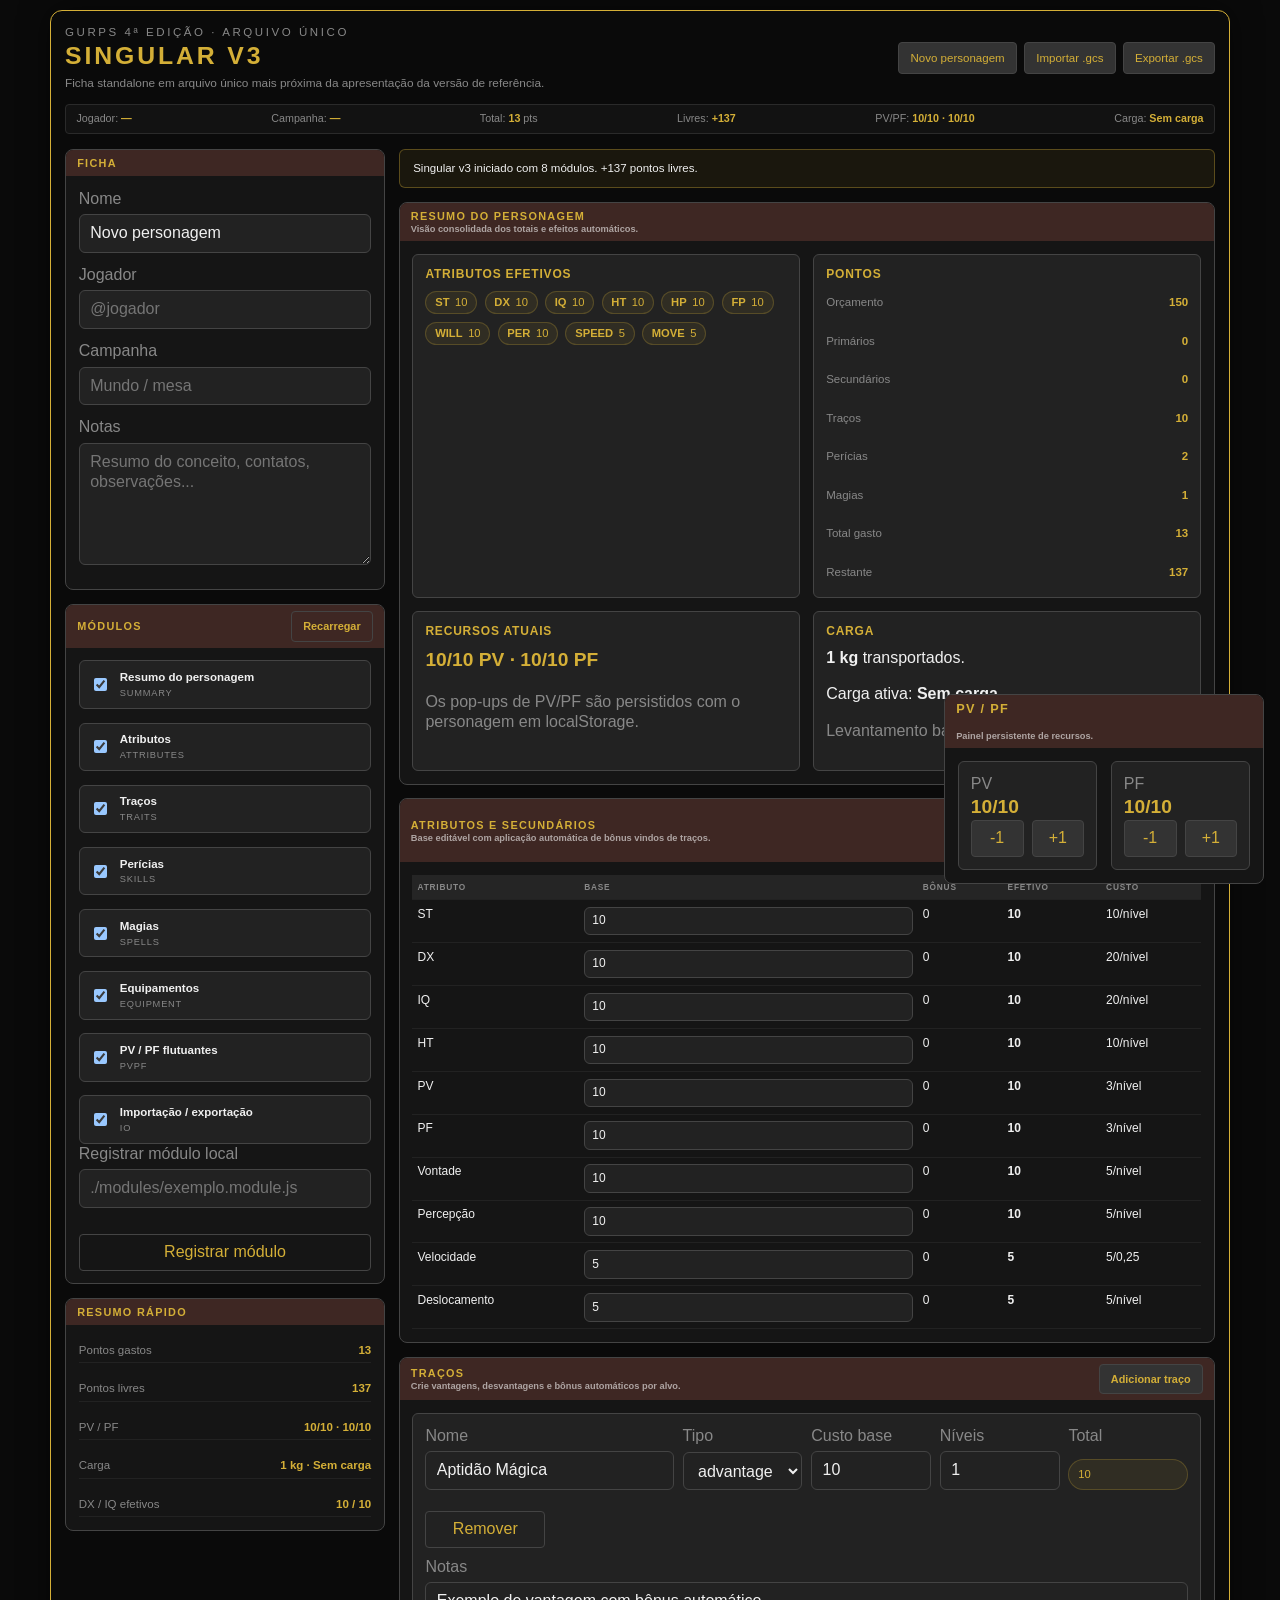
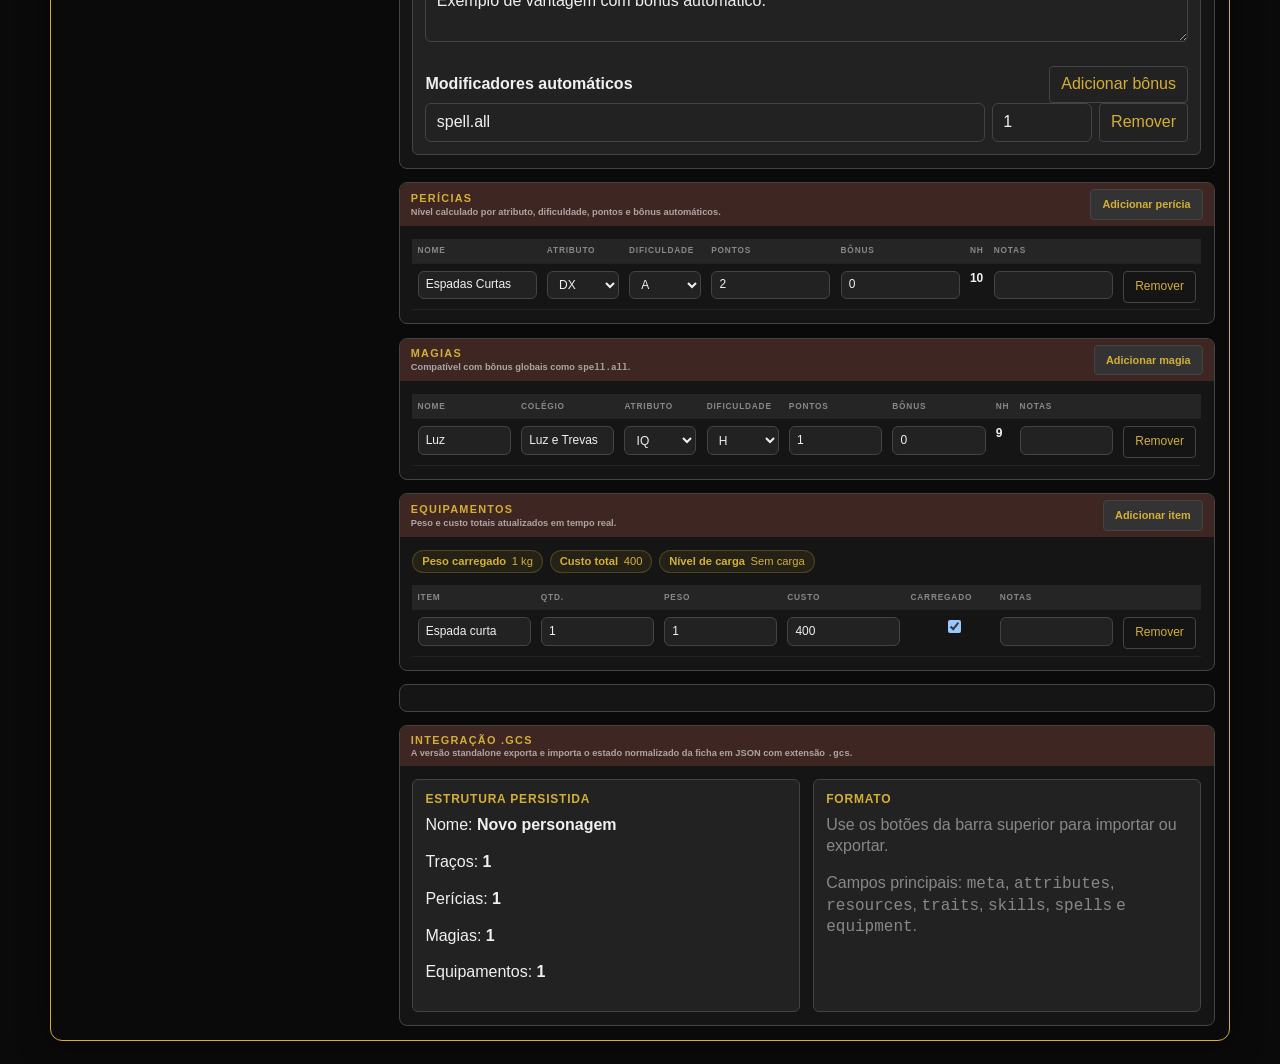
<file: index.html>
<!DOCTYPE html>
<html lang="pt-BR" data-theme="dark">
<head>
  <meta charset="UTF-8">
  <meta name="viewport" content="width=device-width, initial-scale=1.0">
  <title>Singular v3</title>
  <style>
:root,
[data-theme="dark"] {
  color-scheme: dark;
  --gold: #d4af37;
  --bg: #0a0a0a;
  --card: #151515;
  --accent: #3e2723;
  --text: #f0f0f0;
  --grey: #888;
  --border: #444;
  --neg: #ff4444;
  --toolbar-bg: #111;
  --toolbar-border: #2a2a2a;
  --input-bg: #222;
  --btn-bg: #333;
  --btn-border: #444;
  --th-bg: #252525;
  --td-border: #222;
  --surface-soft: #242424;
  --shadow: 0 0 30px rgba(0, 0, 0, 0.5);
}

* { box-sizing: border-box; }

body {
  margin: 0;
  min-height: 100vh;
  padding: 0 10px 24px;
  font-family: Arial, Helvetica, sans-serif;
  background: var(--bg);
  color: var(--text);
  line-height: 1.3;
  -webkit-tap-highlight-color: transparent;
}

button,
input,
textarea,
select {
  font: inherit;
}

button {
  border: 1px solid var(--btn-border);
  background: var(--btn-bg);
  color: var(--gold);
  border-radius: 4px;
  padding: 0.45rem 0.7rem;
  cursor: pointer;
  transition: 0.15s ease;
}

button:hover {
  border-color: var(--gold);
  background: rgba(212, 175, 55, 0.08);
}

button.ghost {
  background: transparent;
}

input,
textarea,
select {
  width: 100%;
  background: var(--input-bg);
  color: var(--text);
  border: 1px solid var(--border);
  border-radius: 6px;
  padding: 0.5rem 0.65rem;
}

textarea {
  resize: vertical;
}

.sheet.app-shell {
  width: min(1180px, 100%);
  margin: 10px auto 0;
  padding: 14px;
  background: var(--bg);
  border: 1px solid var(--gold);
  border-radius: 12px;
  box-shadow: var(--shadow);
}

.topbar,
.layout,
.sidebar,
.content,
.module-host,
.resource-grid,
.entry-list,
.module-list,
.custom-module-box,
.quick-summary dl {
  display: grid;
  gap: 0.85rem;
}

.topbar {
  grid-template-columns: minmax(0, 1fr) auto;
  align-items: center;
  gap: 0.9rem;
  margin-bottom: 0.75rem;
}

.topbar-copy {
  min-width: 0;
}

.eyebrow {
  margin: 0;
  color: var(--grey);
  font-size: 0.72rem;
  text-transform: uppercase;
  letter-spacing: 0.16rem;
}

h1,
h2,
h3,
p {
  margin-top: 0;
}

h1 {
  margin-bottom: 0.25rem;
  color: var(--gold);
  font-size: 1.55rem;
  text-transform: uppercase;
  letter-spacing: 0.18rem;
  text-align: left;
}

.subtitle {
  margin: 0;
  color: var(--grey);
  font-size: 0.74rem;
}

.toolbar {
  display: flex;
  flex-wrap: wrap;
  gap: 0.45rem;
  justify-content: flex-end;
}

.toolbar button {
  min-height: 32px;
  font-size: 0.72rem;
}

.social-line {
  display: flex;
  flex-wrap: wrap;
  justify-content: space-between;
  gap: 0.5rem 0.9rem;
  margin-bottom: 0.95rem;
  padding: 0.45rem 0.65rem;
  background: rgba(255, 255, 255, 0.03);
  border: 1px solid var(--toolbar-border);
  border-radius: 4px;
  color: var(--grey);
  font-size: 0.67rem;
}

.social-line b {
  color: var(--gold);
  font-weight: 700;
}

.layout {
  grid-template-columns: minmax(280px, 320px) minmax(0, 1fr);
  align-items: start;
}

.panel,
.module-card,
.floating-card {
  background: var(--card);
  border: 1px solid var(--border);
  border-radius: 8px;
  overflow: hidden;
}

.panel,
.module-card__body,
.floating-card {
  padding: 0.8rem;
}

.panel > h2:first-child,
.panel-heading,
.module-header {
  display: flex;
  gap: 0.5rem;
  align-items: center;
  justify-content: space-between;
  margin: -0.8rem -0.8rem 0.8rem;
  padding: 0.38rem 0.7rem;
  background: var(--accent);
  color: var(--gold);
  font-weight: 700;
  text-transform: uppercase;
  font-size: 0.68rem;
  letter-spacing: 0.08rem;
}

.panel > h2:first-child {
  display: block;
}

.panel-heading h2,
.module-header h2 {
  margin: 0;
  color: inherit;
  font-size: inherit;
}

.module-header .subtitle,
.panel-heading .subtitle {
  color: rgba(255, 255, 255, 0.58);
  font-size: 0.58rem;
  letter-spacing: 0;
  text-transform: none;
}

.module-header .field {
  margin: 0;
}

.field {
  display: grid;
  gap: 0.28rem;
  margin-bottom: 0.75rem;
}

.field span,
.module-item small,
.hint,
dt {
  color: var(--grey);
}

.module-item {
  display: flex;
  gap: 0.6rem;
  align-items: center;
  background: var(--input-bg);
  border: 1px solid var(--border);
  border-radius: 6px;
  padding: 0.55rem 0.65rem;
}

.module-item strong {
  display: block;
  color: var(--text);
  font-size: 0.72rem;
}

.module-item small {
  display: block;
  font-size: 0.58rem;
  margin-top: 0.12rem;
  text-transform: uppercase;
  letter-spacing: 0.05rem;
}

.module-item input {
  width: auto;
}

.quick-summary dl,
.quick-summary div {
  margin: 0;
}

.quick-summary div {
  display: flex;
  justify-content: space-between;
  gap: 0.75rem;
  padding: 0.28rem 0;
  border-bottom: 1px solid var(--td-border);
  font-size: 0.72rem;
}

.quick-summary dd {
  margin: 0;
  color: var(--gold);
  font-weight: 700;
}

.status-banner {
  padding: 0.7rem 0.85rem;
  border-radius: 6px;
  border: 1px solid rgba(212, 175, 55, 0.35);
  background: rgba(212, 175, 55, 0.08);
  color: var(--text);
  font-size: 0.72rem;
}

.status-banner[data-type="error"] {
  background: rgba(255, 68, 68, 0.1);
  border-color: rgba(255, 68, 68, 0.35);
}

.module-grid {
  display: grid;
  gap: 0.8rem;
}

.module-grid.cols-2 {
  grid-template-columns: repeat(2, minmax(0, 1fr));
}

.table-grid {
  width: 100%;
  border-collapse: collapse;
  font-size: 0.75rem;
}

.table-grid th,
.table-grid td {
  text-align: left;
  padding: 0.42rem 0.32rem;
  border-bottom: 1px solid var(--td-border);
  vertical-align: top;
}

.table-grid th {
  background: var(--th-bg);
  color: var(--grey);
  font-size: 0.52rem;
  text-transform: uppercase;
  letter-spacing: 0.05rem;
  white-space: nowrap;
}

.table-grid input,
.table-grid select {
  min-width: 72px;
  padding: 0.34rem 0.45rem;
}

.entry-card {
  background: var(--input-bg);
  border: 1px solid var(--border);
  border-radius: 6px;
  padding: 0.75rem;
}

.entry-card h3 {
  color: var(--gold);
  font-size: 0.75rem;
  margin-bottom: 0.5rem;
  text-transform: uppercase;
  letter-spacing: 0.05rem;
}

.entry-card__grid {
  display: grid;
  gap: 0.55rem;
  grid-template-columns: repeat(6, minmax(0, 1fr));
}

.entry-card__grid .wide {
  grid-column: span 2;
}

.entry-card__grid .full {
  grid-column: 1 / -1;
}

.modifier-list {
  display: grid;
  gap: 0.45rem;
}

.modifier-row {
  display: grid;
  gap: 0.45rem;
  grid-template-columns: 1.5fr 100px auto;
}

.stat-pill {
  display: inline-flex;
  align-items: center;
  gap: 0.35rem;
  padding: 0.22rem 0.55rem;
  border-radius: 999px;
  background: rgba(212, 175, 55, 0.08);
  border: 1px solid rgba(212, 175, 55, 0.24);
  color: var(--gold);
  font-size: 0.7rem;
}

.pill-row {
  display: flex;
  flex-wrap: wrap;
  gap: 0.45rem;
}

.inline-toolbar,
.resource-controls {
  display: flex;
  gap: 0.5rem;
  justify-content: space-between;
  align-items: center;
}

#floating-root {
  position: fixed;
  right: 1rem;
  bottom: 1rem;
  display: grid;
  gap: 0.75rem;
  z-index: 30;
}

.floating-card {
  width: min(320px, calc(100vw - 2rem));
}

.resource-grid {
  grid-template-columns: repeat(2, minmax(0, 1fr));
}

.resource-value {
  font-size: 1.2rem;
  font-weight: 700;
  color: var(--gold);
}

.resource-controls button {
  flex: 1;
}

.mono {
  font-family: ui-monospace, SFMono-Regular, monospace;
}

.danger {
  color: var(--neg);
}

@media (max-width: 980px) {
  .layout,
  .topbar,
  .module-grid.cols-2,
  .entry-card__grid,
  .resource-grid {
    grid-template-columns: 1fr;
  }

  .toolbar {
    justify-content: stretch;
  }

  .toolbar button {
    flex: 1 1 auto;
  }

  .entry-card__grid .wide,
  .entry-card__grid .full {
    grid-column: auto;
  }

  .social-line {
    flex-direction: column;
    align-items: flex-start;
  }
}

  </style>
</head>
<body>
  <div class="sheet app-shell">
    <header class="topbar">
      <div class="topbar-copy">
        <p class="eyebrow">GURPS 4ª edição · arquivo único</p>
        <h1>Singular v3</h1>
        <p class="subtitle">Ficha standalone em arquivo único mais próxima da apresentação da versão de referência.</p>
      </div>
      <div class="toolbar">
        <button id="new-character-btn" type="button">Novo personagem</button>
        <button id="import-gcs-btn" type="button">Importar .gcs</button>
        <button id="export-gcs-btn" type="button">Exportar .gcs</button>
        <input id="gcs-file-input" type="file" accept=".gcs,.json" hidden>
      </div>
    </header>

    <div id="social-summary" class="social-line"></div>

    <div class="layout">
      <aside class="sidebar">
        <section class="panel">
          <h2>Ficha</h2>
          <label class="field">
            <span>Nome</span>
            <input id="meta-name" type="text" placeholder="Nome do personagem">
          </label>
          <label class="field">
            <span>Jogador</span>
            <input id="meta-player" type="text" placeholder="@jogador">
          </label>
          <label class="field">
            <span>Campanha</span>
            <input id="meta-campaign" type="text" placeholder="Mundo / mesa">
          </label>
          <label class="field">
            <span>Notas</span>
            <textarea id="meta-notes" rows="5" placeholder="Resumo do conceito, contatos, observações..."></textarea>
          </label>
        </section>

        <section class="panel">
          <div class="panel-heading">
            <h2>Módulos</h2>
            <button id="reload-modules-btn" type="button" class="ghost">Recarregar</button>
          </div>
          <div id="module-list" class="module-list"></div>
          <div class="custom-module-box">
            <label class="field">
              <span>Registrar módulo local</span>
              <input id="custom-module-path" type="text" placeholder="./modules/exemplo.module.js">
            </label>
            <button id="register-module-btn" type="button" class="ghost">Registrar módulo</button>
          </div>
        </section>

        <section class="panel">
          <h2>Resumo rápido</h2>
          <div id="quick-summary" class="quick-summary"></div>
        </section>
      </aside>

      <main class="content">
        <div id="status-banner" class="status-banner" hidden></div>
        <div id="module-host" class="module-host"></div>
      </main>
    </div>
  </div>

  <div id="floating-root"></div>

  <template id="module-card-template">
    <section class="module-card">
      <div class="module-card__body"></div>
    </section>
  </template>

  <script>
(() => {
  // core/rules.js
  var ATTRIBUTE_COSTS = { st: 10, dx: 20, iq: 20, ht: 10 };
  var DIFFICULTY_OFFSETS = { E: 0, A: -1, H: -2, VH: -3 };
  var round2 = (value) => Math.round(value * 100) / 100;
  var num = (value, fallback = 0) => {
    const parsed = Number(value);
    return Number.isFinite(parsed) ? parsed : fallback;
  };
  function collectBonuses(character) {
    const bonuses = {};
    for (const trait of character.traits ?? []) {
      for (const modifier of trait.modifiers ?? []) {
        const key = (modifier.target || "").trim();
        if (!key) continue;
        bonuses[key] = (bonuses[key] ?? 0) + num(modifier.amount, 0);
      }
    }
    return bonuses;
  }
  function getBonus(bonuses, key) {
    return num(bonuses[key], 0);
  }
  function calculateDerived(character) {
    const attributes = character.attributes ?? {};
    const bonuses = collectBonuses(character);
    const effective = {
      st: num(attributes.st, 10) + getBonus(bonuses, "attribute.st"),
      dx: num(attributes.dx, 10) + getBonus(bonuses, "attribute.dx"),
      iq: num(attributes.iq, 10) + getBonus(bonuses, "attribute.iq"),
      ht: num(attributes.ht, 10) + getBonus(bonuses, "attribute.ht")
    };
    effective.hp = num(attributes.hp, effective.st) + getBonus(bonuses, "attribute.hp");
    effective.fp = num(attributes.fp, effective.ht) + getBonus(bonuses, "attribute.fp");
    effective.will = num(attributes.will, effective.iq) + getBonus(bonuses, "attribute.will");
    effective.per = num(attributes.per, effective.iq) + getBonus(bonuses, "attribute.per");
    effective.speed = round2(num(attributes.speed, (effective.dx + effective.ht) / 4) + getBonus(bonuses, "attribute.speed"));
    effective.move = num(attributes.move, Math.floor(effective.speed)) + getBonus(bonuses, "attribute.move");
    const points = calculatePointBreakdown(character, effective);
    const encumbrance = calculateEncumbrance(character, effective.st);
    return { bonuses, effective, points, encumbrance };
  }
  function calculatePointBreakdown(character, effective) {
    const base = character.attributes ?? {};
    const primary = Object.entries(ATTRIBUTE_COSTS).reduce(
      (total, [key, cost]) => total + (num(base[key], 10) - 10) * cost,
      0
    );
    const secondary = (num(base.hp, num(base.st, 10)) - num(base.st, 10)) * 3 + (num(base.fp, num(base.ht, 10)) - num(base.ht, 10)) * 3 + (num(base.will, num(base.iq, 10)) - num(base.iq, 10)) * 5 + (num(base.per, num(base.iq, 10)) - num(base.iq, 10)) * 5 + round2((num(base.speed, (num(base.dx, 10) + num(base.ht, 10)) / 4) - (num(base.dx, 10) + num(base.ht, 10)) / 4) * 20) + (num(base.move, Math.floor(num(base.speed, 5))) - Math.floor(num(base.speed, 5))) * 5;
    const traitTotal = (character.traits ?? []).reduce((total, trait) => total + signedTraitCost(trait), 0);
    const skillTotal = (character.skills ?? []).reduce((total, skill) => total + num(skill.points, 0), 0);
    const spellTotal = (character.spells ?? []).reduce((total, spell) => total + num(spell.points, 0), 0);
    const spent = primary + secondary + traitTotal + skillTotal + spellTotal;
    const budget = num(character.points?.budget, 0);
    const unspent = budget - spent;
    return {
      primary,
      secondary,
      traitTotal,
      skillTotal,
      spellTotal,
      spent,
      budget,
      unspent,
      hpMax: effective.hp,
      fpMax: effective.fp
    };
  }
  function signedTraitCost(trait) {
    const level = Math.max(1, num(trait.level, 1));
    const base = Math.abs(num(trait.cost, 0)) * level;
    if (trait.type === "disadvantage" || trait.type === "quirk") return -base;
    return base;
  }
  function calculateRelativeLevel(points, difficulty) {
    const p = num(points, 0);
    const diff = String(difficulty || "A").toUpperCase();
    if (p <= 0) return null;
    if (diff === "E") {
      if (p === 1) return 0;
      if (p === 2) return 1;
      if (p === 3) return 1;
      if (p === 4) return 2;
      return 2 + Math.floor((p - 4) / 4);
    }
    if (diff === "A") {
      if (p === 1) return -1;
      if (p === 2) return 0;
      if (p === 3) return 0;
      if (p === 4) return 1;
      return 1 + Math.floor((p - 4) / 4);
    }
    if (diff === "H") {
      if (p === 1) return -2;
      if (p === 2 || p === 3) return -1;
      if (p === 4) return 0;
      if (p <= 7) return 0;
      if (p === 8) return 1;
      return 1 + Math.floor((p - 8) / 4);
    }
    if (p === 1) return -3;
    if (p === 2 || p === 3) return -2;
    if (p === 4) return -1;
    if (p <= 7) return -1;
    if (p === 8 || p <= 11) return 0;
    if (p === 12) return 1;
    return 1 + Math.floor((p - 12) / 4);
  }
  function calculateSkillLevel(entry, effectiveAttributes, bonuses) {
    const key = String(entry.attribute || "IQ").toLowerCase();
    const baseAttribute = num(effectiveAttributes[key], 10);
    const relative = calculateRelativeLevel(entry.points, entry.difficulty);
    const scoped = getBonus(bonuses, `skill.${entry.name}`);
    const shared = getBonus(bonuses, "skill.all");
    if (relative === null) return "\u2014";
    return baseAttribute + relative + num(entry.bonus, 0) + shared + scoped;
  }
  function calculateSpellLevel(entry, effectiveAttributes, bonuses) {
    const key = String(entry.attribute || "IQ").toLowerCase();
    const baseAttribute = num(effectiveAttributes[key], 10);
    const relative = calculateRelativeLevel(entry.points, entry.difficulty || "H");
    const scoped = getBonus(bonuses, `spell.${entry.name}`);
    const shared = getBonus(bonuses, "spell.all");
    if (relative === null) return "\u2014";
    return baseAttribute + relative + num(entry.bonus, 0) + shared + scoped;
  }
  function calculateEncumbrance(character, st) {
    const carriedWeight = (character.equipment ?? []).filter((item) => item.carried !== false).reduce((total, item) => total + num(item.qty, 1) * num(item.weight, 0), 0);
    const basicLiftKg = round2(st * st / 10);
    const levels = [
      { name: "Sem carga", max: basicLiftKg * 1, moveMod: 0, dodgeMod: 0 },
      { name: "Leve", max: basicLiftKg * 2, moveMod: -1, dodgeMod: -1 },
      { name: "M\xE9dia", max: basicLiftKg * 3, moveMod: -2, dodgeMod: -2 },
      { name: "Pesada", max: basicLiftKg * 6, moveMod: -3, dodgeMod: -3 },
      { name: "Muito pesada", max: basicLiftKg * 10, moveMod: -4, dodgeMod: -4 }
    ];
    const active = levels.find((level) => carriedWeight <= level.max) ?? levels.at(-1);
    return {
      carriedWeight: round2(carriedWeight),
      basicLiftKg,
      active,
      levels
    };
  }
  function difficultyOptions() {
    return Object.keys(DIFFICULTY_OFFSETS);
  }

  // core/module-loader.js
  function createModuleLoader({ host, floatingRoot, registry, contextFactory }) {
    const loaded = /* @__PURE__ */ new Map();
    const knownRegistry = [...registry];
    const getDescriptor = (id) => knownRegistry.find((entry) => entry.id === id);
    async function importDescriptor(descriptor) {
      const imported = descriptor.module ? descriptor.module : await import(new URL(descriptor.path, window.location.href).href);
      const moduleApi = imported.default ?? imported;
      return {
        ...descriptor,
        ...moduleApi,
        id: moduleApi.id ?? descriptor.id,
        title: moduleApi.title ?? descriptor.title
      };
    }
    async function mount(id) {
      if (loaded.has(id)) return loaded.get(id);
      const descriptor = getDescriptor(id);
      if (!descriptor) throw new Error(`M\xF3dulo desconhecido: ${id}`);
      const moduleApi = await importDescriptor(descriptor);
      const template = document.getElementById("module-card-template");
      const element = template.content.firstElementChild.cloneNode(true);
      element.dataset.moduleId = id;
      host.appendChild(element);
      const ctx = contextFactory({
        descriptor: moduleApi,
        host: element.querySelector(".module-card__body"),
        floatingRoot
      });
      const cleanup = await moduleApi.mount(ctx);
      const loadedRecord = { descriptor: moduleApi, element, cleanup };
      loaded.set(id, loadedRecord);
      return loadedRecord;
    }
    async function unmount(id) {
      const record = loaded.get(id);
      if (!record) return;
      record.cleanup?.();
      record.element.remove();
      loaded.delete(id);
    }
    async function reload(id) {
      if (!loaded.has(id)) return mount(id);
      await unmount(id);
      return mount(id);
    }
    function register(descriptor) {
      const exists = knownRegistry.some((entry) => entry.id === descriptor.id || entry.path === descriptor.path);
      if (!exists) knownRegistry.push(descriptor);
    }
    function list() {
      return [...knownRegistry];
    }
    function activeIds() {
      return [...loaded.keys()];
    }
    return {
      mount,
      unmount,
      reload,
      register,
      list,
      activeIds
    };
  }

  // core/html.js
  var ENTITY_MAP = {
    "&": "&amp;",
    "<": "&lt;",
    ">": "&gt;",
    '"': "&quot;",
    "'": "&#39;"
  };
  function escapeHtml(value = "") {
    return String(value).replace(/[&<>"']/g, (match) => ENTITY_MAP[match]);
  }

  // core/state.js
  var STORAGE_KEY = "singular-v3.character";
  var MODULE_PREFS_KEY = "singular-v3.active-modules";
  var CUSTOM_MODULES_KEY = "singular-v3.custom-modules";
  function uid(prefix = "id") {
    const value = globalThis.crypto?.randomUUID?.() ?? `${Date.now()}-${Math.random().toString(36).slice(2, 10)}`;
    return `${prefix}-${value}`;
  }
  function deepClone(value) {
    return globalThis.structuredClone ? structuredClone(value) : JSON.parse(JSON.stringify(value));
  }
  function createDefaultCharacter() {
    return {
      version: 3,
      meta: {
        name: "Novo personagem",
        player: "",
        campaign: "",
        notes: "",
        techLevel: "3"
      },
      points: {
        budget: 150,
        unspent: 0
      },
      attributes: {
        st: 10,
        dx: 10,
        iq: 10,
        ht: 10,
        hp: 10,
        fp: 10,
        will: 10,
        per: 10,
        speed: 5,
        move: 5
      },
      resources: {
        hpCurrent: 10,
        fpCurrent: 10
      },
      traits: [
        {
          id: uid("trait"),
          name: "Aptid\xE3o M\xE1gica",
          type: "advantage",
          cost: 10,
          level: 1,
          notes: "Exemplo de vantagem com b\xF4nus autom\xE1tico.",
          modifiers: [
            { id: uid("mod"), target: "spell.all", amount: 1 }
          ]
        }
      ],
      skills: [
        {
          id: uid("skill"),
          name: "Espadas Curtas",
          attribute: "DX",
          difficulty: "A",
          points: 2,
          bonus: 0,
          notes: ""
        }
      ],
      spells: [
        {
          id: uid("spell"),
          name: "Luz",
          college: "Luz e Trevas",
          attribute: "IQ",
          difficulty: "H",
          points: 1,
          bonus: 0,
          notes: ""
        }
      ],
      equipment: [
        {
          id: uid("item"),
          name: "Espada curta",
          qty: 1,
          weight: 1,
          cost: 400,
          carried: true,
          notes: ""
        }
      ]
    };
  }
  function loadStoredCharacter() {
    try {
      const raw = localStorage.getItem(STORAGE_KEY);
      if (!raw) return createDefaultCharacter();
      return deepClone(JSON.parse(raw));
    } catch {
      return createDefaultCharacter();
    }
  }
  function saveStoredCharacter(character) {
    localStorage.setItem(STORAGE_KEY, JSON.stringify(character));
  }
  function loadStoredModulePrefs(fallbackIds) {
    try {
      const raw = localStorage.getItem(MODULE_PREFS_KEY);
      if (!raw) return [...fallbackIds];
      const parsed = JSON.parse(raw);
      return Array.isArray(parsed) ? parsed : [...fallbackIds];
    } catch {
      return [...fallbackIds];
    }
  }
  function saveStoredModulePrefs(activeIds) {
    localStorage.setItem(MODULE_PREFS_KEY, JSON.stringify(activeIds));
  }
  function loadCustomModules() {
    try {
      const raw = localStorage.getItem(CUSTOM_MODULES_KEY);
      if (!raw) return [];
      const parsed = JSON.parse(raw);
      return Array.isArray(parsed) ? parsed : [];
    } catch {
      return [];
    }
  }
  function saveCustomModules(registryItems) {
    localStorage.setItem(CUSTOM_MODULES_KEY, JSON.stringify(registryItems));
  }
  function createStore(initialState) {
    let state = deepClone(initialState);
    const listeners = /* @__PURE__ */ new Set();
    const emit = () => {
      saveStoredCharacter(state);
      for (const listener of listeners) listener(state);
    };
    return {
      getState() {
        return state;
      },
      subscribe(listener) {
        listeners.add(listener);
        return () => listeners.delete(listener);
      },
      replace(nextState) {
        state = deepClone(nextState);
        emit();
      },
      update(updater) {
        const draft = deepClone(state);
        updater(draft);
        state = draft;
        emit();
      },
      reset() {
        state = createDefaultCharacter();
        emit();
      }
    };
  }

  // core/gcs.js
  var number = (value, fallback = 0) => {
    const parsed = Number(value);
    return Number.isFinite(parsed) ? parsed : fallback;
  };
  function ensureArray(value) {
    return Array.isArray(value) ? value : [];
  }
  function normalizeTrait(trait = {}) {
    return {
      id: trait.id ?? uid("trait"),
      name: trait.name ?? trait.description ?? "Novo tra\xE7o",
      type: trait.type ?? (number(trait.points, 0) < 0 ? "disadvantage" : "advantage"),
      cost: Math.abs(number(trait.cost ?? trait.points, 0)),
      level: Math.max(1, number(trait.level, 1)),
      notes: trait.notes ?? "",
      modifiers: ensureArray(trait.modifiers).map((modifier) => ({
        id: modifier.id ?? uid("mod"),
        target: modifier.target ?? "",
        amount: number(modifier.amount, 0)
      }))
    };
  }
  function normalizeSkill(skill = {}) {
    return {
      id: skill.id ?? uid("skill"),
      name: skill.name ?? "Nova per\xEDcia",
      attribute: skill.attribute ?? skill.attr ?? "IQ",
      difficulty: String(skill.difficulty ?? skill.diff ?? "A").toUpperCase(),
      points: number(skill.points, 0),
      bonus: number(skill.bonus, 0),
      notes: skill.notes ?? ""
    };
  }
  function normalizeSpell(spell = {}) {
    return {
      id: spell.id ?? uid("spell"),
      name: spell.name ?? "Nova magia",
      college: spell.college ?? "",
      attribute: spell.attribute ?? spell.attr ?? "IQ",
      difficulty: String(spell.difficulty ?? spell.diff ?? "H").toUpperCase(),
      points: number(spell.points, 0),
      bonus: number(spell.bonus, 0),
      notes: spell.notes ?? ""
    };
  }
  function normalizeEquipment(item = {}) {
    return {
      id: item.id ?? uid("item"),
      name: item.name ?? "Novo item",
      qty: Math.max(0, number(item.qty, 1)),
      weight: number(item.weight, 0),
      cost: number(item.cost, 0),
      carried: item.carried !== false,
      notes: item.notes ?? ""
    };
  }
  function mapAttributes(source = {}) {
    if (Array.isArray(source)) {
      const picked = {};
      for (const attribute of source) {
        const key = String(attribute.id ?? attribute.attr_id ?? attribute.name ?? "").toLowerCase();
        const value = number(attribute.value ?? attribute.score, void 0);
        if (!Number.isFinite(value)) continue;
        if (["st", "dx", "iq", "ht", "hp", "fp", "will", "per", "speed", "move"].includes(key)) {
          picked[key] = value;
        }
      }
      return picked;
    }
    return {
      st: number(source.st, 10),
      dx: number(source.dx, 10),
      iq: number(source.iq, 10),
      ht: number(source.ht, 10),
      hp: number(source.hp, number(source.st, 10)),
      fp: number(source.fp, number(source.ht, 10)),
      will: number(source.will, number(source.iq, 10)),
      per: number(source.per, number(source.iq, 10)),
      speed: number(source.speed, 5),
      move: number(source.move, 5)
    };
  }
  function normalizeCharacter(input) {
    const base = createDefaultCharacter();
    const payload = input.character ? input.character : input;
    const normalized = deepClone(base);
    normalized.meta = {
      ...normalized.meta,
      name: payload.meta?.name ?? payload.name ?? payload.profile?.name ?? normalized.meta.name,
      player: payload.meta?.player ?? payload.player ?? "",
      campaign: payload.meta?.campaign ?? payload.campaign ?? "",
      notes: payload.meta?.notes ?? payload.notes ?? "",
      techLevel: String(payload.meta?.techLevel ?? payload.techLevel ?? "3")
    };
    normalized.points = {
      budget: number(payload.points?.budget ?? payload.budget, base.points.budget),
      unspent: number(payload.points?.unspent, 0)
    };
    normalized.attributes = {
      ...normalized.attributes,
      ...mapAttributes(payload.attributes ?? payload.stats ?? {})
    };
    normalized.resources = {
      hpCurrent: number(payload.resources?.hpCurrent, normalized.attributes.hp),
      fpCurrent: number(payload.resources?.fpCurrent, normalized.attributes.fp)
    };
    normalized.traits = ensureArray(payload.traits ?? payload.advantages ?? []).map(normalizeTrait);
    normalized.skills = ensureArray(payload.skills).map(normalizeSkill);
    normalized.spells = ensureArray(payload.spells).map(normalizeSpell);
    normalized.equipment = ensureArray(payload.equipment ?? payload.items).map(normalizeEquipment);
    return normalized;
  }
  function serializeCharacter(character) {
    return JSON.stringify({
      type: "SingularV3Character",
      exportedAt: (/* @__PURE__ */ new Date()).toISOString(),
      character
    }, null, 2);
  }
  async function readCharacterFile(file) {
    const text = await file.text();
    let parsed;
    try {
      parsed = JSON.parse(text);
    } catch {
      throw new Error("O arquivo .gcs precisa estar em JSON para esta vers\xE3o standalone.");
    }
    return normalizeCharacter(parsed);
  }
  function downloadGCS(character) {
    const blob = new Blob([serializeCharacter(character)], { type: "application/json" });
    const url = URL.createObjectURL(blob);
    const anchor = document.createElement("a");
    anchor.href = url;
    anchor.download = `${(character.meta?.name || "personagem").replace(/[^\w.-]+/g, "_")}.gcs`;
    anchor.click();
    URL.revokeObjectURL(url);
  }

  // core/app.js
  function createNotifier(element) {
    let timeoutId;
    return (message, type = "info") => {
      element.textContent = message;
      element.dataset.type = type;
      element.hidden = false;
      clearTimeout(timeoutId);
      timeoutId = setTimeout(() => {
        element.hidden = true;
        element.textContent = "";
      }, 3500);
    };
  }
  function formatSigned(value) {
    return `${value > 0 ? "+" : ""}${value}`;
  }
  function renderQuickSummary(container, state) {
    const derived = calculateDerived(state);
    container.innerHTML = `
    <dl>
      <div><dt>Pontos gastos</dt><dd>${derived.points.spent}</dd></div>
      <div><dt>Pontos livres</dt><dd>${derived.points.unspent}</dd></div>
      <div><dt>PV / PF</dt><dd>${state.resources.hpCurrent}/${derived.points.hpMax} \xB7 ${state.resources.fpCurrent}/${derived.points.fpMax}</dd></div>
      <div><dt>Carga</dt><dd>${derived.encumbrance.carriedWeight} kg \xB7 ${derived.encumbrance.active.name}</dd></div>
      <div><dt>DX / IQ efetivos</dt><dd>${derived.effective.dx} / ${derived.effective.iq}</dd></div>
    </dl>
  `;
  }
  function renderSocialSummary(container, state) {
    const derived = calculateDerived(state);
    container.innerHTML = `
    <span>Jogador: <b>${escapeHtml(state.meta.player || "\u2014")}</b></span>
    <span>Campanha: <b>${escapeHtml(state.meta.campaign || "\u2014")}</b></span>
    <span>Total: <b>${derived.points.spent}</b> pts</span>
    <span>Livres: <b class="${derived.points.unspent < 0 ? "danger" : ""}">${formatSigned(derived.points.unspent)}</b></span>
    <span>PV/PF: <b>${state.resources.hpCurrent}/${derived.points.hpMax} \xB7 ${state.resources.fpCurrent}/${derived.points.fpMax}</b></span>
    <span>Carga: <b>${derived.encumbrance.active.name}</b></span>
  `;
  }
  function bindMetaFields(store) {
    const ids = ["name", "player", "campaign", "notes"];
    ids.forEach((key) => {
      const element = document.getElementById(`meta-${key}`);
      element.addEventListener("input", () => {
        store.update((draft) => {
          draft.meta[key] = element.value;
        });
      });
    });
    return (state) => {
      ids.forEach((key) => {
        const element = document.getElementById(`meta-${key}`);
        if (document.activeElement !== element) element.value = state.meta[key] ?? "";
      });
    };
  }
  async function startApp(registry) {
    const store = createStore(loadStoredCharacter());
    const moduleHost = document.getElementById("module-host");
    const floatingRoot = document.getElementById("floating-root");
    const notify = createNotifier(document.getElementById("status-banner"));
    const quickSummary = document.getElementById("quick-summary");
    const socialSummary = document.getElementById("social-summary");
    const moduleList = document.getElementById("module-list");
    const persistedCustomModules = loadCustomModules();
    const allRegistry = [...registry, ...persistedCustomModules];
    const loader = createModuleLoader({
      host: moduleHost,
      floatingRoot,
      registry: allRegistry,
      contextFactory: ({ descriptor, host, floatingRoot: floatRoot }) => ({
        id: descriptor.id,
        title: descriptor.title,
        host,
        floatingRoot: floatRoot,
        store,
        notify,
        calculateDerived
      })
    });
    const syncMeta = bindMetaFields(store);
    async function setModuleState(id, enabled) {
      try {
        if (enabled) {
          await loader.mount(id);
        } else {
          await loader.unmount(id);
        }
        saveStoredModulePrefs(loader.activeIds());
        renderModuleList();
      } catch (error) {
        notify(error.message, "error");
        renderModuleList();
      }
    }
    function renderModuleList() {
      const active = new Set(loader.activeIds());
      moduleList.innerHTML = "";
      loader.list().forEach((descriptor) => {
        const row = document.createElement("label");
        row.className = "module-item";
        const checkbox = document.createElement("input");
        checkbox.type = "checkbox";
        checkbox.checked = active.has(descriptor.id);
        const text = document.createElement("span");
        text.innerHTML = `<strong>${escapeHtml(descriptor.title)}</strong><small>${escapeHtml(descriptor.id)}</small>`;
        checkbox.addEventListener("change", (event) => {
          setModuleState(descriptor.id, event.target.checked);
        });
        row.append(checkbox, text);
        moduleList.appendChild(row);
      });
    }
    async function registerCustomModule(path) {
      const normalized = path.trim();
      if (!normalized) return;
      if (/^[a-z]+:\/\//i.test(normalized)) {
        notify("Use apenas caminhos locais relativos para m\xF3dulos customizados.", "error");
        return;
      }
      if (!normalized.endsWith(".js")) {
        notify("O m\xF3dulo customizado precisa apontar para um arquivo .js.", "error");
        return;
      }
      const inferredId = normalized.split("/").pop()?.replace(/\.module\.js$/i, "").replace(/[^a-z0-9-]/gi, "-") || `custom-${Date.now()}`;
      const descriptor = { id: inferredId.toLowerCase(), title: inferredId, path: normalized };
      loader.register(descriptor);
      saveCustomModules(loader.list().filter((item) => !registry.some((base) => base.id === item.id)));
      renderModuleList();
      notify(`M\xF3dulo registrado: ${normalized}`);
    }
    document.getElementById("register-module-btn").addEventListener("click", () => {
      const input = document.getElementById("custom-module-path");
      registerCustomModule(input.value);
      input.value = "";
    });
    document.getElementById("reload-modules-btn").addEventListener("click", async () => {
      await Promise.all(loader.activeIds().map((id) => loader.reload(id)));
      notify("M\xF3dulos recarregados.");
    });
    document.getElementById("new-character-btn").addEventListener("click", () => {
      store.replace(createDefaultCharacter());
      notify("Novo personagem carregado.");
    });
    document.getElementById("export-gcs-btn").addEventListener("click", () => {
      downloadGCS(store.getState());
      notify("Arquivo .gcs exportado.");
    });
    const fileInput = document.getElementById("gcs-file-input");
    document.getElementById("import-gcs-btn").addEventListener("click", () => fileInput.click());
    fileInput.addEventListener("change", async () => {
      const [file] = fileInput.files ?? [];
      if (!file) return;
      try {
        const character = await readCharacterFile(file);
        store.replace(character);
        notify(`Arquivo importado: ${file.name}`);
      } catch (error) {
        notify(error.message, "error");
      } finally {
        fileInput.value = "";
      }
    });
    store.subscribe((state) => {
      syncMeta(state);
      renderQuickSummary(quickSummary, state);
      renderSocialSummary(socialSummary, state);
    });
    syncMeta(store.getState());
    renderQuickSummary(quickSummary, store.getState());
    renderSocialSummary(socialSummary, store.getState());
    const defaults = loader.list().filter((item) => item.defaultActive !== false).map((item) => item.id);
    const preferred = loadStoredModulePrefs(defaults).filter((id) => loader.list().some((item) => item.id === id));
    const initial = preferred.length ? preferred : defaults;
    for (const id of initial) {
      await loader.mount(id);
    }
    saveStoredModulePrefs(loader.activeIds());
    renderModuleList();
    notify(`Singular v3 iniciado com ${loader.activeIds().length} m\xF3dulos. ${formatSigned(calculateDerived(store.getState()).points.unspent)} pontos livres.`);
  }

  // modules/summary.module.js
  var summary_module_default = {
    id: "summary",
    title: "Resumo do personagem",
    defaultActive: true,
    mount(ctx) {
      const render = (state) => {
        const { effective, points, encumbrance } = ctx.calculateDerived(state);
        ctx.host.innerHTML = `
        <div class="module-header">
          <div>
            <h2>Resumo do personagem</h2>
            <p class="subtitle">Vis\xE3o consolidada dos totais e efeitos autom\xE1ticos.</p>
          </div>
        </div>
        <div class="module-grid cols-2">
          <div class="entry-card">
            <h3>Atributos efetivos</h3>
            <div class="pill-row">
              ${["st", "dx", "iq", "ht", "hp", "fp", "will", "per", "speed", "move"].map((key) => `<span class="stat-pill"><strong>${key.toUpperCase()}</strong> ${effective[key]}</span>`).join("")}
            </div>
          </div>
          <div class="entry-card">
            <h3>Pontos</h3>
            <div class="quick-summary">
              <dl>
                <div><dt>Or\xE7amento</dt><dd>${points.budget}</dd></div>
                <div><dt>Prim\xE1rios</dt><dd>${points.primary}</dd></div>
                <div><dt>Secund\xE1rios</dt><dd>${points.secondary}</dd></div>
                <div><dt>Tra\xE7os</dt><dd>${points.traitTotal}</dd></div>
                <div><dt>Per\xEDcias</dt><dd>${points.skillTotal}</dd></div>
                <div><dt>Magias</dt><dd>${points.spellTotal}</dd></div>
                <div><dt>Total gasto</dt><dd>${points.spent}</dd></div>
                <div><dt>Restante</dt><dd class="${points.unspent < 0 ? "danger" : ""}">${points.unspent}</dd></div>
              </dl>
            </div>
          </div>
          <div class="entry-card">
            <h3>Recursos atuais</h3>
            <p class="resource-value">${state.resources.hpCurrent}/${points.hpMax} PV \xB7 ${state.resources.fpCurrent}/${points.fpMax} PF</p>
            <p class="hint">Os pop-ups de PV/PF s\xE3o persistidos com o personagem em localStorage.</p>
          </div>
          <div class="entry-card">
            <h3>Carga</h3>
            <p><strong>${encumbrance.carriedWeight} kg</strong> transportados.</p>
            <p>Carga ativa: <strong>${encumbrance.active.name}</strong></p>
            <p class="hint">Levantamento b\xE1sico aproximado: ${encumbrance.basicLiftKg} kg.</p>
          </div>
        </div>
      `;
      };
      const unsubscribe = ctx.store.subscribe(render);
      render(ctx.store.getState());
      return () => unsubscribe();
    }
  };

  // modules/attributes.module.js
  var ATTRIBUTES = [
    { key: "st", label: "ST", cost: "10/n\xEDvel" },
    { key: "dx", label: "DX", cost: "20/n\xEDvel" },
    { key: "iq", label: "IQ", cost: "20/n\xEDvel" },
    { key: "ht", label: "HT", cost: "10/n\xEDvel" },
    { key: "hp", label: "PV", cost: "3/n\xEDvel" },
    { key: "fp", label: "PF", cost: "3/n\xEDvel" },
    { key: "will", label: "Vontade", cost: "5/n\xEDvel" },
    { key: "per", label: "Percep\xE7\xE3o", cost: "5/n\xEDvel" },
    { key: "speed", label: "Velocidade", cost: "5/0,25" },
    { key: "move", label: "Deslocamento", cost: "5/n\xEDvel" }
  ];
  var attributes_module_default = {
    id: "attributes",
    title: "Atributos",
    defaultActive: true,
    mount(ctx) {
      const bind = () => {
        ctx.host.querySelectorAll("[data-attribute]").forEach((input) => {
          input.addEventListener("input", () => {
            const key = input.dataset.attribute;
            const value = input.type === "number" ? Number(input.value) : input.value;
            ctx.store.update((draft) => {
              draft.attributes[key] = value;
              if (key === "hp" && draft.resources.hpCurrent > value) draft.resources.hpCurrent = value;
              if (key === "fp" && draft.resources.fpCurrent > value) draft.resources.fpCurrent = value;
            });
          });
        });
        ctx.host.querySelector("[data-points-budget]").addEventListener("input", (event) => {
          ctx.store.update((draft) => {
            draft.points.budget = Number(event.target.value) || 0;
          });
        });
      };
      const render = (state) => {
        const { effective, bonuses } = ctx.calculateDerived(state);
        ctx.host.innerHTML = `
        <div class="module-header">
          <div>
            <h2>Atributos e secund\xE1rios</h2>
            <p class="subtitle">Base edit\xE1vel com aplica\xE7\xE3o autom\xE1tica de b\xF4nus vindos de tra\xE7os.</p>
          </div>
          <label class="field" style="margin:0; min-width: 150px;">
            <span>Or\xE7amento total</span>
            <input type="number" value="${state.points.budget}" data-points-budget>
          </label>
        </div>
        <table class="table-grid">
          <thead>
            <tr>
              <th>Atributo</th>
              <th>Base</th>
              <th>B\xF4nus</th>
              <th>Efetivo</th>
              <th>Custo</th>
            </tr>
          </thead>
          <tbody>
            ${ATTRIBUTES.map(({ key, label, cost }) => `
              <tr>
                <td>${label}</td>
                <td><input type="number" step="${key === "speed" ? "0.25" : "1"}" value="${state.attributes[key]}" data-attribute="${key}"></td>
                <td>${bonuses[`attribute.${key}`] ?? 0}</td>
                <td><strong>${effective[key]}</strong></td>
                <td>${cost}</td>
              </tr>
            `).join("")}
          </tbody>
        </table>
      `;
        bind();
      };
      const unsubscribe = ctx.store.subscribe(render);
      render(ctx.store.getState());
      return () => unsubscribe();
    }
  };

  // modules/traits.module.js
  function emptyModifier() {
    return { id: uid("mod"), target: "", amount: 0 };
  }
  function emptyTrait() {
    return {
      id: uid("trait"),
      name: "Novo tra\xE7o",
      type: "advantage",
      cost: 5,
      level: 1,
      notes: "",
      modifiers: [emptyModifier()]
    };
  }
  var traits_module_default = {
    id: "traits",
    title: "Vantagens e desvantagens",
    defaultActive: true,
    mount(ctx) {
      const render = (state) => {
        ctx.host.innerHTML = `
        <div class="module-header">
          <div>
            <h2>Tra\xE7os</h2>
            <p class="subtitle">Crie vantagens, desvantagens e b\xF4nus autom\xE1ticos por alvo.</p>
          </div>
          <button type="button" data-add-trait>Adicionar tra\xE7o</button>
        </div>
        <div class="entry-list">
          ${(state.traits ?? []).map((trait, index) => `
            <article class="entry-card" data-trait-id="${trait.id}">
              <div class="entry-card__grid">
                <label class="field wide">
                  <span>Nome</span>
                  <input type="text" value="${escapeHtml(trait.name)}" data-field="name">
                </label>
                <label class="field">
                  <span>Tipo</span>
                  <select data-field="type">
                    ${["advantage", "disadvantage", "quirk"].map((type) => `
                      <option value="${type}" ${trait.type === type ? "selected" : ""}>${type}</option>
                    `).join("")}
                  </select>
                </label>
                <label class="field">
                  <span>Custo base</span>
                  <input type="number" value="${trait.cost}" data-field="cost">
                </label>
                <label class="field">
                  <span>N\xEDveis</span>
                  <input type="number" min="1" value="${trait.level}" data-field="level">
                </label>
                <div class="field">
                  <span>Total</span>
                  <div class="stat-pill">${signedTraitCost(trait)}</div>
                </div>
                <button type="button" class="ghost" data-remove-trait="${index}">Remover</button>
                <label class="field full">
                  <span>Notas</span>
                  <textarea rows="2" data-field="notes">${escapeHtml(trait.notes ?? "")}</textarea>
                </label>
              </div>
              <div class="inline-toolbar" style="margin-top:0.75rem;">
                <strong>Modificadores autom\xE1ticos</strong>
                <button type="button" class="ghost" data-add-modifier>Adicionar b\xF4nus</button>
              </div>
              <div class="modifier-list">
                ${(trait.modifiers ?? []).map((modifier, modIndex) => `
                  <div class="modifier-row" data-modifier-id="${modifier.id}">
                    <input type="text" placeholder="attribute.st, skill.all, spell.Nome" value="${escapeHtml(modifier.target ?? "")}" data-mod-field="target" data-mod-index="${modIndex}">
                    <input type="number" step="0.25" value="${modifier.amount ?? 0}" data-mod-field="amount" data-mod-index="${modIndex}">
                    <button type="button" class="ghost" data-remove-modifier="${modIndex}">Remover</button>
                  </div>
                `).join("")}
              </div>
            </article>
          `).join("")}
        </div>
      `;
        ctx.host.querySelector("[data-add-trait]").addEventListener("click", () => {
          ctx.store.update((draft) => {
            draft.traits.push(emptyTrait());
          });
        });
        ctx.host.querySelectorAll("[data-trait-id]").forEach((card) => {
          const traitId = card.dataset.traitId;
          const index = state.traits.findIndex((trait) => trait.id === traitId);
          if (index < 0) return;
          card.querySelectorAll("[data-field]").forEach((field) => {
            field.addEventListener("input", () => {
              ctx.store.update((draft) => {
                const target = draft.traits[index];
                const key = field.dataset.field;
                target[key] = ["cost", "level"].includes(key) ? Number(field.value) || 0 : field.value;
              });
            });
          });
          card.querySelector("[data-remove-trait]").addEventListener("click", () => {
            ctx.store.update((draft) => {
              draft.traits.splice(index, 1);
            });
          });
          card.querySelector("[data-add-modifier]").addEventListener("click", () => {
            ctx.store.update((draft) => {
              draft.traits[index].modifiers.push(emptyModifier());
            });
          });
          card.querySelectorAll("[data-mod-field]").forEach((field) => {
            field.addEventListener("input", () => {
              const modIndex = Number(field.dataset.modIndex);
              ctx.store.update((draft) => {
                const modifier = draft.traits[index].modifiers[modIndex];
                if (!modifier) return;
                const key = field.dataset.modField;
                modifier[key] = key === "amount" ? Number(field.value) || 0 : field.value;
              });
            });
          });
          card.querySelectorAll("[data-remove-modifier]").forEach((button) => {
            button.addEventListener("click", () => {
              const modIndex = Number(button.dataset.removeModifier);
              ctx.store.update((draft) => {
                draft.traits[index].modifiers.splice(modIndex, 1);
              });
            });
          });
        });
      };
      const unsubscribe = ctx.store.subscribe(render);
      render(ctx.store.getState());
      return () => unsubscribe();
    }
  };

  // modules/skills.module.js
  var ATTRS = ["ST", "DX", "IQ", "HT", "WILL", "PER"];
  function emptySkill() {
    return {
      id: uid("skill"),
      name: "Nova per\xEDcia",
      attribute: "IQ",
      difficulty: "A",
      points: 1,
      bonus: 0,
      notes: ""
    };
  }
  var skills_module_default = {
    id: "skills",
    title: "Per\xEDcias",
    defaultActive: true,
    mount(ctx) {
      const render = (state) => {
        const { effective, bonuses } = ctx.calculateDerived(state);
        ctx.host.innerHTML = `
        <div class="module-header">
          <div>
            <h2>Per\xEDcias</h2>
            <p class="subtitle">N\xEDvel calculado por atributo, dificuldade, pontos e b\xF4nus autom\xE1ticos.</p>
          </div>
          <button type="button" data-add-skill>Adicionar per\xEDcia</button>
        </div>
        <table class="table-grid">
          <thead>
            <tr>
              <th>Nome</th>
              <th>Atributo</th>
              <th>Dificuldade</th>
              <th>Pontos</th>
              <th>B\xF4nus</th>
              <th>NH</th>
              <th>Notas</th>
              <th></th>
            </tr>
          </thead>
          <tbody>
            ${state.skills.map((skill, index) => `
              <tr data-skill-id="${skill.id}">
                <td><input type="text" value="${escapeHtml(skill.name)}" data-field="name"></td>
                <td>
                  <select data-field="attribute">
                    ${ATTRS.map((attribute) => `<option value="${attribute}" ${skill.attribute === attribute ? "selected" : ""}>${attribute}</option>`).join("")}
                  </select>
                </td>
                <td>
                  <select data-field="difficulty">
                    ${difficultyOptions().map((difficulty) => `<option value="${difficulty}" ${skill.difficulty === difficulty ? "selected" : ""}>${difficulty}</option>`).join("")}
                  </select>
                </td>
                <td><input type="number" min="0" value="${skill.points}" data-field="points"></td>
                <td><input type="number" value="${skill.bonus}" data-field="bonus"></td>
                <td><strong>${calculateSkillLevel(skill, effective, bonuses)}</strong></td>
                <td><input type="text" value="${escapeHtml(skill.notes ?? "")}" data-field="notes"></td>
                <td><button type="button" class="ghost" data-remove-skill="${index}">Remover</button></td>
              </tr>
            `).join("")}
          </tbody>
        </table>
      `;
        ctx.host.querySelector("[data-add-skill]").addEventListener("click", () => {
          ctx.store.update((draft) => {
            draft.skills.push(emptySkill());
          });
        });
        ctx.host.querySelectorAll("[data-skill-id]").forEach((row) => {
          const skillId = row.dataset.skillId;
          const index = state.skills.findIndex((item) => item.id === skillId);
          if (index < 0) return;
          row.querySelectorAll("[data-field]").forEach((field) => {
            field.addEventListener("input", () => {
              ctx.store.update((draft) => {
                const target = draft.skills[index];
                const key = field.dataset.field;
                target[key] = ["points", "bonus"].includes(key) ? Number(field.value) || 0 : field.value;
              });
            });
          });
          row.querySelector("[data-remove-skill]").addEventListener("click", () => {
            ctx.store.update((draft) => {
              draft.skills.splice(index, 1);
            });
          });
        });
      };
      const unsubscribe = ctx.store.subscribe(render);
      render(ctx.store.getState());
      return () => unsubscribe();
    }
  };

  // modules/spells.module.js
  var ATTRS2 = ["IQ", "WILL", "HT"];
  function emptySpell() {
    return {
      id: uid("spell"),
      name: "Nova magia",
      college: "",
      attribute: "IQ",
      difficulty: "H",
      points: 1,
      bonus: 0,
      notes: ""
    };
  }
  var spells_module_default = {
    id: "spells",
    title: "Magias",
    defaultActive: true,
    mount(ctx) {
      const render = (state) => {
        const { effective, bonuses } = ctx.calculateDerived(state);
        ctx.host.innerHTML = `
        <div class="module-header">
          <div>
            <h2>Magias</h2>
            <p class="subtitle">Compat\xEDvel com b\xF4nus globais como <span class="mono">spell.all</span>.</p>
          </div>
          <button type="button" data-add-spell>Adicionar magia</button>
        </div>
        <table class="table-grid">
          <thead>
            <tr>
              <th>Nome</th>
              <th>Col\xE9gio</th>
              <th>Atributo</th>
              <th>Dificuldade</th>
              <th>Pontos</th>
              <th>B\xF4nus</th>
              <th>NH</th>
              <th>Notas</th>
              <th></th>
            </tr>
          </thead>
          <tbody>
            ${state.spells.map((spell, index) => `
              <tr data-spell-id="${spell.id}">
                <td><input type="text" value="${escapeHtml(spell.name)}" data-field="name"></td>
                <td><input type="text" value="${escapeHtml(spell.college ?? "")}" data-field="college"></td>
                <td>
                  <select data-field="attribute">
                    ${ATTRS2.map((attribute) => `<option value="${attribute}" ${spell.attribute === attribute ? "selected" : ""}>${attribute}</option>`).join("")}
                  </select>
                </td>
                <td>
                  <select data-field="difficulty">
                    ${difficultyOptions().map((difficulty) => `<option value="${difficulty}" ${spell.difficulty === difficulty ? "selected" : ""}>${difficulty}</option>`).join("")}
                  </select>
                </td>
                <td><input type="number" min="0" value="${spell.points}" data-field="points"></td>
                <td><input type="number" value="${spell.bonus}" data-field="bonus"></td>
                <td><strong>${calculateSpellLevel(spell, effective, bonuses)}</strong></td>
                <td><input type="text" value="${escapeHtml(spell.notes ?? "")}" data-field="notes"></td>
                <td><button type="button" class="ghost" data-remove-spell="${index}">Remover</button></td>
              </tr>
            `).join("")}
          </tbody>
        </table>
      `;
        ctx.host.querySelector("[data-add-spell]").addEventListener("click", () => {
          ctx.store.update((draft) => {
            draft.spells.push(emptySpell());
          });
        });
        ctx.host.querySelectorAll("[data-spell-id]").forEach((row) => {
          const spellId = row.dataset.spellId;
          const index = state.spells.findIndex((item) => item.id === spellId);
          if (index < 0) return;
          row.querySelectorAll("[data-field]").forEach((field) => {
            field.addEventListener("input", () => {
              ctx.store.update((draft) => {
                const target = draft.spells[index];
                const key = field.dataset.field;
                target[key] = ["points", "bonus"].includes(key) ? Number(field.value) || 0 : field.value;
              });
            });
          });
          row.querySelector("[data-remove-spell]").addEventListener("click", () => {
            ctx.store.update((draft) => {
              draft.spells.splice(index, 1);
            });
          });
        });
      };
      const unsubscribe = ctx.store.subscribe(render);
      render(ctx.store.getState());
      return () => unsubscribe();
    }
  };

  // modules/equipment.module.js
  function emptyItem() {
    return {
      id: uid("item"),
      name: "Novo item",
      qty: 1,
      weight: 0,
      cost: 0,
      carried: true,
      notes: ""
    };
  }
  var equipment_module_default = {
    id: "equipment",
    title: "Equipamentos",
    defaultActive: true,
    mount(ctx) {
      const render = (state) => {
        const { encumbrance } = ctx.calculateDerived(state);
        const totalCost = state.equipment.reduce((sum, item) => sum + (Number(item.qty) || 0) * (Number(item.cost) || 0), 0);
        ctx.host.innerHTML = `
        <div class="module-header">
          <div>
            <h2>Equipamentos</h2>
            <p class="subtitle">Peso e custo totais atualizados em tempo real.</p>
          </div>
          <button type="button" data-add-item>Adicionar item</button>
        </div>
        <div class="pill-row" style="margin-bottom:0.75rem;">
          <span class="stat-pill"><strong>Peso carregado</strong> ${encumbrance.carriedWeight} kg</span>
          <span class="stat-pill"><strong>Custo total</strong> ${totalCost}</span>
          <span class="stat-pill"><strong>N\xEDvel de carga</strong> ${encumbrance.active.name}</span>
        </div>
        <table class="table-grid">
          <thead>
            <tr>
              <th>Item</th>
              <th>Qtd.</th>
              <th>Peso</th>
              <th>Custo</th>
              <th>Carregado</th>
              <th>Notas</th>
              <th></th>
            </tr>
          </thead>
          <tbody>
            ${state.equipment.map((item, index) => `
              <tr data-item-id="${item.id}">
                <td><input type="text" value="${escapeHtml(item.name)}" data-field="name"></td>
                <td><input type="number" min="0" value="${item.qty}" data-field="qty"></td>
                <td><input type="number" step="0.1" value="${item.weight}" data-field="weight"></td>
                <td><input type="number" step="0.01" value="${item.cost}" data-field="cost"></td>
                <td><input type="checkbox" ${item.carried !== false ? "checked" : ""} data-field="carried"></td>
                <td><input type="text" value="${escapeHtml(item.notes ?? "")}" data-field="notes"></td>
                <td><button type="button" class="ghost" data-remove-item="${index}">Remover</button></td>
              </tr>
            `).join("")}
          </tbody>
        </table>
      `;
        ctx.host.querySelector("[data-add-item]").addEventListener("click", () => {
          ctx.store.update((draft) => {
            draft.equipment.push(emptyItem());
          });
        });
        ctx.host.querySelectorAll("[data-item-id]").forEach((row) => {
          const itemId = row.dataset.itemId;
          const index = state.equipment.findIndex((item) => item.id === itemId);
          if (index < 0) return;
          row.querySelectorAll("[data-field]").forEach((field) => {
            const eventName = field.type === "checkbox" ? "change" : "input";
            field.addEventListener(eventName, () => {
              ctx.store.update((draft) => {
                const target = draft.equipment[index];
                const key = field.dataset.field;
                if (field.type === "checkbox") target[key] = field.checked;
                else target[key] = ["qty", "weight", "cost"].includes(key) ? Number(field.value) || 0 : field.value;
              });
            });
          });
          row.querySelector("[data-remove-item]").addEventListener("click", () => {
            ctx.store.update((draft) => {
              draft.equipment.splice(index, 1);
            });
          });
        });
      };
      const unsubscribe = ctx.store.subscribe(render);
      render(ctx.store.getState());
      return () => unsubscribe();
    }
  };

  // modules/pvpf.module.js
  function clamp(value, min, max) {
    return Math.min(max, Math.max(min, value));
  }
  var pvpf_module_default = {
    id: "pvpf",
    title: "PV / PF flutuantes",
    defaultActive: true,
    mount(ctx) {
      const wrapper = document.createElement("div");
      ctx.floatingRoot.appendChild(wrapper);
      const render = (state) => {
        const { points } = ctx.calculateDerived(state);
        wrapper.innerHTML = `
        <section class="floating-card">
          <div class="module-header">
            <div>
              <h3>PV / PF</h3>
              <p class="subtitle">Painel persistente de recursos.</p>
            </div>
          </div>
          <div class="resource-grid">
            <div class="entry-card">
              <span class="hint">PV</span>
              <div class="resource-value">${state.resources.hpCurrent}/${points.hpMax}</div>
              <div class="resource-controls">
                <button type="button" data-hp-delta="-1">-1</button>
                <button type="button" data-hp-delta="+1">+1</button>
              </div>
            </div>
            <div class="entry-card">
              <span class="hint">PF</span>
              <div class="resource-value">${state.resources.fpCurrent}/${points.fpMax}</div>
              <div class="resource-controls">
                <button type="button" data-fp-delta="-1">-1</button>
                <button type="button" data-fp-delta="+1">+1</button>
              </div>
            </div>
          </div>
        </section>
      `;
        wrapper.querySelectorAll("[data-hp-delta]").forEach((button) => {
          button.addEventListener("click", () => {
            const delta = Number(button.dataset.hpDelta);
            ctx.store.update((draft) => {
              const max = ctx.calculateDerived(draft).points.hpMax;
              draft.resources.hpCurrent = clamp((draft.resources.hpCurrent ?? max) + delta, 0, max);
            });
          });
        });
        wrapper.querySelectorAll("[data-fp-delta]").forEach((button) => {
          button.addEventListener("click", () => {
            const delta = Number(button.dataset.fpDelta);
            ctx.store.update((draft) => {
              const max = ctx.calculateDerived(draft).points.fpMax;
              draft.resources.fpCurrent = clamp((draft.resources.fpCurrent ?? max) + delta, 0, max);
            });
          });
        });
      };
      const unsubscribe = ctx.store.subscribe(render);
      render(ctx.store.getState());
      return () => {
        unsubscribe();
        wrapper.remove();
      };
    }
  };

  // modules/io.module.js
  var io_module_default = {
    id: "io",
    title: "Importa\xE7\xE3o / exporta\xE7\xE3o",
    defaultActive: true,
    mount(ctx) {
      const render = (state) => {
        ctx.host.innerHTML = `
        <div class="module-header">
          <div>
            <h2>Integra\xE7\xE3o .gcs</h2>
            <p class="subtitle">A vers\xE3o standalone exporta e importa o estado normalizado da ficha em JSON com extens\xE3o <span class="mono">.gcs</span>.</p>
          </div>
        </div>
        <div class="module-grid cols-2">
          <div class="entry-card">
            <h3>Estrutura persistida</h3>
            <p>Nome: <strong>${escapeHtml(state.meta.name || "\u2014")}</strong></p>
            <p>Tra\xE7os: <strong>${state.traits.length}</strong></p>
            <p>Per\xEDcias: <strong>${state.skills.length}</strong></p>
            <p>Magias: <strong>${state.spells.length}</strong></p>
            <p>Equipamentos: <strong>${state.equipment.length}</strong></p>
          </div>
          <div class="entry-card">
            <h3>Formato</h3>
            <p class="hint">Use os bot\xF5es da barra superior para importar ou exportar.</p>
            <p class="hint">Campos principais: <span class="mono">meta</span>, <span class="mono">attributes</span>, <span class="mono">resources</span>, <span class="mono">traits</span>, <span class="mono">skills</span>, <span class="mono">spells</span> e <span class="mono">equipment</span>.</p>
          </div>
        </div>
      `;
      };
      const unsubscribe = ctx.store.subscribe(render);
      render(ctx.store.getState());
      return () => unsubscribe();
    }
  };

  // scripts/standalone-entry.js
  startApp([
    { id: "summary", title: "Resumo do personagem", defaultActive: true, module: summary_module_default },
    { id: "attributes", title: "Atributos", defaultActive: true, module: attributes_module_default },
    { id: "traits", title: "Tra\xE7os", defaultActive: true, module: traits_module_default },
    { id: "skills", title: "Per\xEDcias", defaultActive: true, module: skills_module_default },
    { id: "spells", title: "Magias", defaultActive: true, module: spells_module_default },
    { id: "equipment", title: "Equipamentos", defaultActive: true, module: equipment_module_default },
    { id: "pvpf", title: "PV / PF flutuantes", defaultActive: true, module: pvpf_module_default },
    { id: "io", title: "Importa\xE7\xE3o / exporta\xE7\xE3o", defaultActive: true, module: io_module_default }
  ]);
})();

  </script>
</body>
</html>
</file>
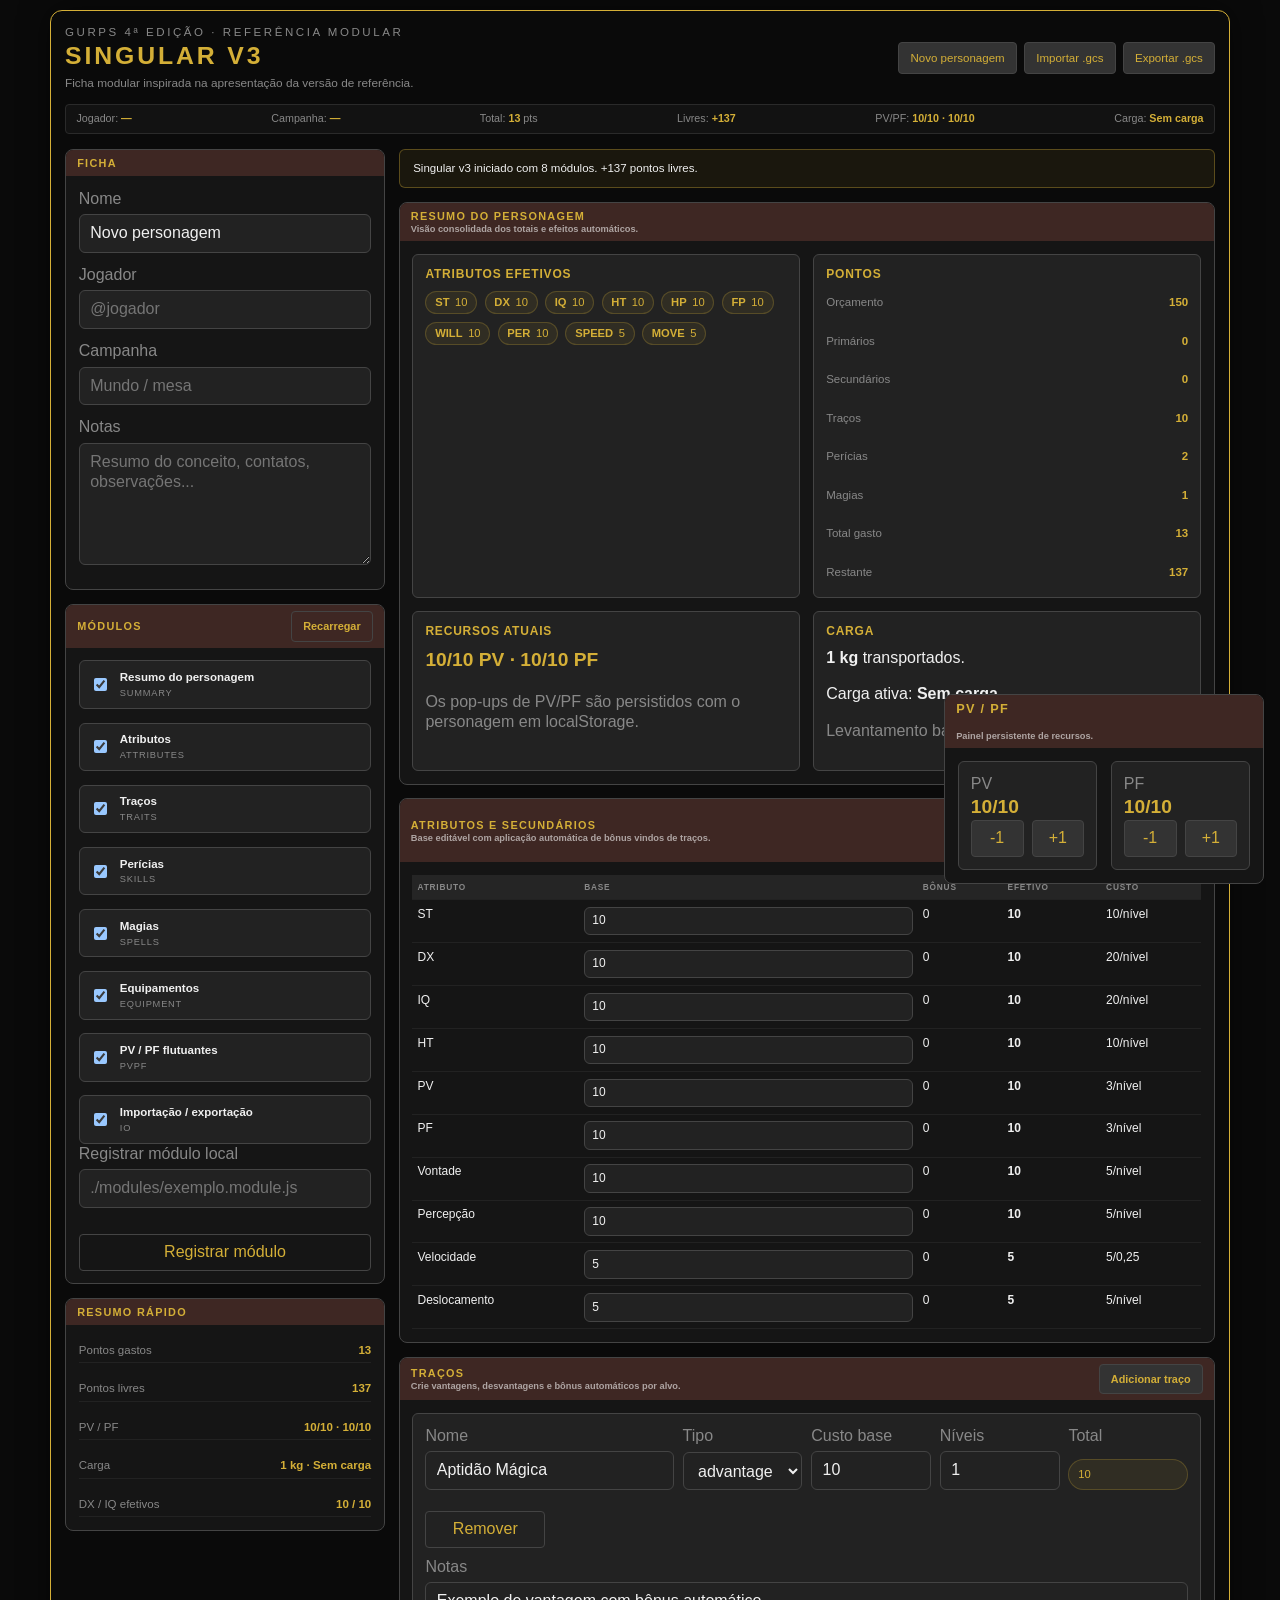
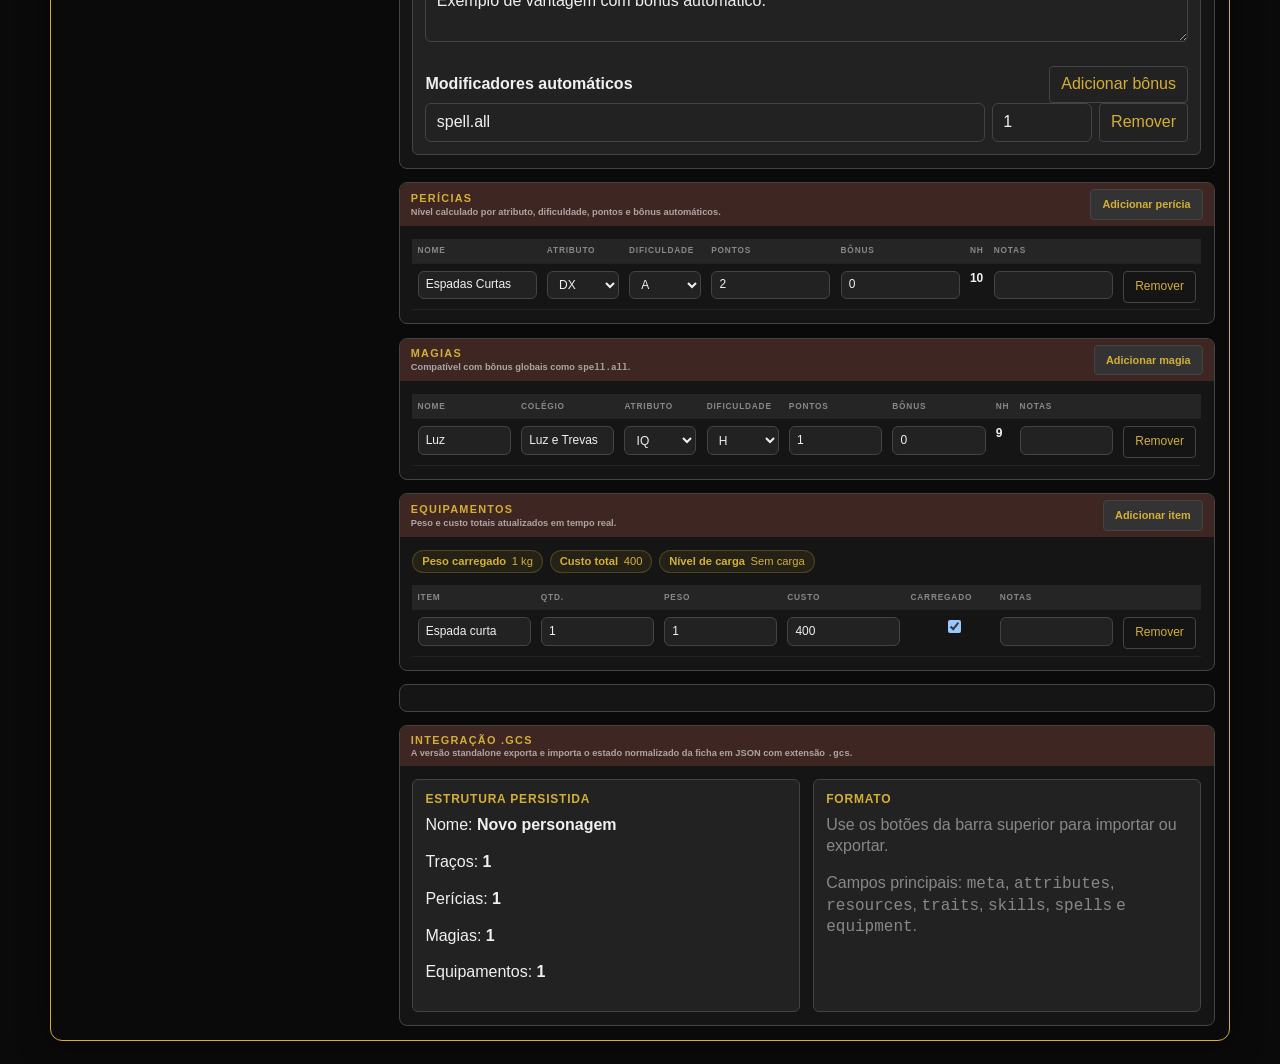
<file: index.modular.html>
<!DOCTYPE html>
<html lang="pt-BR" data-theme="dark">
<head>
  <meta charset="UTF-8">
  <meta name="viewport" content="width=device-width, initial-scale=1.0">
  <title>Singular v3</title>
  <link rel="stylesheet" href="./core/styles.css">
</head>
<body>
  <div class="sheet app-shell">
    <header class="topbar">
      <div class="topbar-copy">
        <p class="eyebrow">GURPS 4ª edição · referência modular</p>
        <h1>Singular v3</h1>
        <p class="subtitle">Ficha modular inspirada na apresentação da versão de referência.</p>
      </div>
      <div class="toolbar">
        <button id="new-character-btn" type="button">Novo personagem</button>
        <button id="import-gcs-btn" type="button">Importar .gcs</button>
        <button id="export-gcs-btn" type="button">Exportar .gcs</button>
        <input id="gcs-file-input" type="file" accept=".gcs,.json" hidden>
      </div>
    </header>

    <div id="social-summary" class="social-line"></div>

    <div class="layout">
      <aside class="sidebar">
        <section class="panel">
          <h2>Ficha</h2>
          <label class="field">
            <span>Nome</span>
            <input id="meta-name" type="text" placeholder="Nome do personagem">
          </label>
          <label class="field">
            <span>Jogador</span>
            <input id="meta-player" type="text" placeholder="@jogador">
          </label>
          <label class="field">
            <span>Campanha</span>
            <input id="meta-campaign" type="text" placeholder="Mundo / mesa">
          </label>
          <label class="field">
            <span>Notas</span>
            <textarea id="meta-notes" rows="5" placeholder="Resumo do conceito, contatos, observações..."></textarea>
          </label>
        </section>

        <section class="panel">
          <div class="panel-heading">
            <h2>Módulos</h2>
            <button id="reload-modules-btn" type="button" class="ghost">Recarregar</button>
          </div>
          <div id="module-list" class="module-list"></div>
          <div class="custom-module-box">
            <label class="field">
              <span>Registrar módulo local</span>
              <input id="custom-module-path" type="text" placeholder="./modules/exemplo.module.js">
            </label>
            <button id="register-module-btn" type="button" class="ghost">Registrar módulo</button>
          </div>
        </section>

        <section class="panel">
          <h2>Resumo rápido</h2>
          <div id="quick-summary" class="quick-summary"></div>
        </section>
      </aside>

      <main class="content">
        <div id="status-banner" class="status-banner" hidden></div>
        <div id="module-host" class="module-host"></div>
      </main>
    </div>
  </div>

  <div id="floating-root"></div>

  <template id="module-card-template">
    <section class="module-card">
      <div class="module-card__body"></div>
    </section>
  </template>

  <script>
    const bootstrapScript = document.createElement('script');
    if (window.location.protocol === 'file:') {
      bootstrapScript.src = './scripts/standalone.js';
    } else {
      bootstrapScript.type = 'module';
      bootstrapScript.src = './scripts/bootstrap.js';
    }
    document.body.appendChild(bootstrapScript);
  </script>
</body>
</html>
</file>
<file: core/styles.css>
:root,
[data-theme="dark"] {
  color-scheme: dark;
  --gold: #d4af37;
  --bg: #0a0a0a;
  --card: #151515;
  --accent: #3e2723;
  --text: #f0f0f0;
  --grey: #888;
  --border: #444;
  --neg: #ff4444;
  --toolbar-bg: #111;
  --toolbar-border: #2a2a2a;
  --input-bg: #222;
  --btn-bg: #333;
  --btn-border: #444;
  --th-bg: #252525;
  --td-border: #222;
  --surface-soft: #242424;
  --shadow: 0 0 30px rgba(0, 0, 0, 0.5);
}

* { box-sizing: border-box; }

body {
  margin: 0;
  min-height: 100vh;
  padding: 0 10px 24px;
  font-family: Arial, Helvetica, sans-serif;
  background: var(--bg);
  color: var(--text);
  line-height: 1.3;
  -webkit-tap-highlight-color: transparent;
}

button,
input,
textarea,
select {
  font: inherit;
}

button {
  border: 1px solid var(--btn-border);
  background: var(--btn-bg);
  color: var(--gold);
  border-radius: 4px;
  padding: 0.45rem 0.7rem;
  cursor: pointer;
  transition: 0.15s ease;
}

button:hover {
  border-color: var(--gold);
  background: rgba(212, 175, 55, 0.08);
}

button.ghost {
  background: transparent;
}

input,
textarea,
select {
  width: 100%;
  background: var(--input-bg);
  color: var(--text);
  border: 1px solid var(--border);
  border-radius: 6px;
  padding: 0.5rem 0.65rem;
}

textarea {
  resize: vertical;
}

.sheet.app-shell {
  width: min(1180px, 100%);
  margin: 10px auto 0;
  padding: 14px;
  background: var(--bg);
  border: 1px solid var(--gold);
  border-radius: 12px;
  box-shadow: var(--shadow);
}

.topbar,
.layout,
.sidebar,
.content,
.module-host,
.resource-grid,
.entry-list,
.module-list,
.custom-module-box,
.quick-summary dl {
  display: grid;
  gap: 0.85rem;
}

.topbar {
  grid-template-columns: minmax(0, 1fr) auto;
  align-items: center;
  gap: 0.9rem;
  margin-bottom: 0.75rem;
}

.topbar-copy {
  min-width: 0;
}

.eyebrow {
  margin: 0;
  color: var(--grey);
  font-size: 0.72rem;
  text-transform: uppercase;
  letter-spacing: 0.16rem;
}

h1,
h2,
h3,
p {
  margin-top: 0;
}

h1 {
  margin-bottom: 0.25rem;
  color: var(--gold);
  font-size: 1.55rem;
  text-transform: uppercase;
  letter-spacing: 0.18rem;
  text-align: left;
}

.subtitle {
  margin: 0;
  color: var(--grey);
  font-size: 0.74rem;
}

.toolbar {
  display: flex;
  flex-wrap: wrap;
  gap: 0.45rem;
  justify-content: flex-end;
}

.toolbar button {
  min-height: 32px;
  font-size: 0.72rem;
}

.social-line {
  display: flex;
  flex-wrap: wrap;
  justify-content: space-between;
  gap: 0.5rem 0.9rem;
  margin-bottom: 0.95rem;
  padding: 0.45rem 0.65rem;
  background: rgba(255, 255, 255, 0.03);
  border: 1px solid var(--toolbar-border);
  border-radius: 4px;
  color: var(--grey);
  font-size: 0.67rem;
}

.social-line b {
  color: var(--gold);
  font-weight: 700;
}

.layout {
  grid-template-columns: minmax(280px, 320px) minmax(0, 1fr);
  align-items: start;
}

.panel,
.module-card,
.floating-card {
  background: var(--card);
  border: 1px solid var(--border);
  border-radius: 8px;
  overflow: hidden;
}

.panel,
.module-card__body,
.floating-card {
  padding: 0.8rem;
}

.panel > h2:first-child,
.panel-heading,
.module-header {
  display: flex;
  gap: 0.5rem;
  align-items: center;
  justify-content: space-between;
  margin: -0.8rem -0.8rem 0.8rem;
  padding: 0.38rem 0.7rem;
  background: var(--accent);
  color: var(--gold);
  font-weight: 700;
  text-transform: uppercase;
  font-size: 0.68rem;
  letter-spacing: 0.08rem;
}

.panel > h2:first-child {
  display: block;
}

.panel-heading h2,
.module-header h2 {
  margin: 0;
  color: inherit;
  font-size: inherit;
}

.module-header .subtitle,
.panel-heading .subtitle {
  color: rgba(255, 255, 255, 0.58);
  font-size: 0.58rem;
  letter-spacing: 0;
  text-transform: none;
}

.module-header .field {
  margin: 0;
}

.field {
  display: grid;
  gap: 0.28rem;
  margin-bottom: 0.75rem;
}

.field span,
.module-item small,
.hint,
dt {
  color: var(--grey);
}

.module-item {
  display: flex;
  gap: 0.6rem;
  align-items: center;
  background: var(--input-bg);
  border: 1px solid var(--border);
  border-radius: 6px;
  padding: 0.55rem 0.65rem;
}

.module-item strong {
  display: block;
  color: var(--text);
  font-size: 0.72rem;
}

.module-item small {
  display: block;
  font-size: 0.58rem;
  margin-top: 0.12rem;
  text-transform: uppercase;
  letter-spacing: 0.05rem;
}

.module-item input {
  width: auto;
}

.quick-summary dl,
.quick-summary div {
  margin: 0;
}

.quick-summary div {
  display: flex;
  justify-content: space-between;
  gap: 0.75rem;
  padding: 0.28rem 0;
  border-bottom: 1px solid var(--td-border);
  font-size: 0.72rem;
}

.quick-summary dd {
  margin: 0;
  color: var(--gold);
  font-weight: 700;
}

.status-banner {
  padding: 0.7rem 0.85rem;
  border-radius: 6px;
  border: 1px solid rgba(212, 175, 55, 0.35);
  background: rgba(212, 175, 55, 0.08);
  color: var(--text);
  font-size: 0.72rem;
}

.status-banner[data-type="error"] {
  background: rgba(255, 68, 68, 0.1);
  border-color: rgba(255, 68, 68, 0.35);
}

.module-grid {
  display: grid;
  gap: 0.8rem;
}

.module-grid.cols-2 {
  grid-template-columns: repeat(2, minmax(0, 1fr));
}

.table-grid {
  width: 100%;
  border-collapse: collapse;
  font-size: 0.75rem;
}

.table-grid th,
.table-grid td {
  text-align: left;
  padding: 0.42rem 0.32rem;
  border-bottom: 1px solid var(--td-border);
  vertical-align: top;
}

.table-grid th {
  background: var(--th-bg);
  color: var(--grey);
  font-size: 0.52rem;
  text-transform: uppercase;
  letter-spacing: 0.05rem;
  white-space: nowrap;
}

.table-grid input,
.table-grid select {
  min-width: 72px;
  padding: 0.34rem 0.45rem;
}

.entry-card {
  background: var(--input-bg);
  border: 1px solid var(--border);
  border-radius: 6px;
  padding: 0.75rem;
}

.entry-card h3 {
  color: var(--gold);
  font-size: 0.75rem;
  margin-bottom: 0.5rem;
  text-transform: uppercase;
  letter-spacing: 0.05rem;
}

.entry-card__grid {
  display: grid;
  gap: 0.55rem;
  grid-template-columns: repeat(6, minmax(0, 1fr));
}

.entry-card__grid .wide {
  grid-column: span 2;
}

.entry-card__grid .full {
  grid-column: 1 / -1;
}

.modifier-list {
  display: grid;
  gap: 0.45rem;
}

.modifier-row {
  display: grid;
  gap: 0.45rem;
  grid-template-columns: 1.5fr 100px auto;
}

.stat-pill {
  display: inline-flex;
  align-items: center;
  gap: 0.35rem;
  padding: 0.22rem 0.55rem;
  border-radius: 999px;
  background: rgba(212, 175, 55, 0.08);
  border: 1px solid rgba(212, 175, 55, 0.24);
  color: var(--gold);
  font-size: 0.7rem;
}

.pill-row {
  display: flex;
  flex-wrap: wrap;
  gap: 0.45rem;
}

.inline-toolbar,
.resource-controls {
  display: flex;
  gap: 0.5rem;
  justify-content: space-between;
  align-items: center;
}

#floating-root {
  position: fixed;
  right: 1rem;
  bottom: 1rem;
  display: grid;
  gap: 0.75rem;
  z-index: 30;
}

.floating-card {
  width: min(320px, calc(100vw - 2rem));
}

.resource-grid {
  grid-template-columns: repeat(2, minmax(0, 1fr));
}

.resource-value {
  font-size: 1.2rem;
  font-weight: 700;
  color: var(--gold);
}

.resource-controls button {
  flex: 1;
}

.mono {
  font-family: ui-monospace, SFMono-Regular, monospace;
}

.danger {
  color: var(--neg);
}

@media (max-width: 980px) {
  .layout,
  .topbar,
  .module-grid.cols-2,
  .entry-card__grid,
  .resource-grid {
    grid-template-columns: 1fr;
  }

  .toolbar {
    justify-content: stretch;
  }

  .toolbar button {
    flex: 1 1 auto;
  }

  .entry-card__grid .wide,
  .entry-card__grid .full {
    grid-column: auto;
  }

  .social-line {
    flex-direction: column;
    align-items: flex-start;
  }
}
</file>
